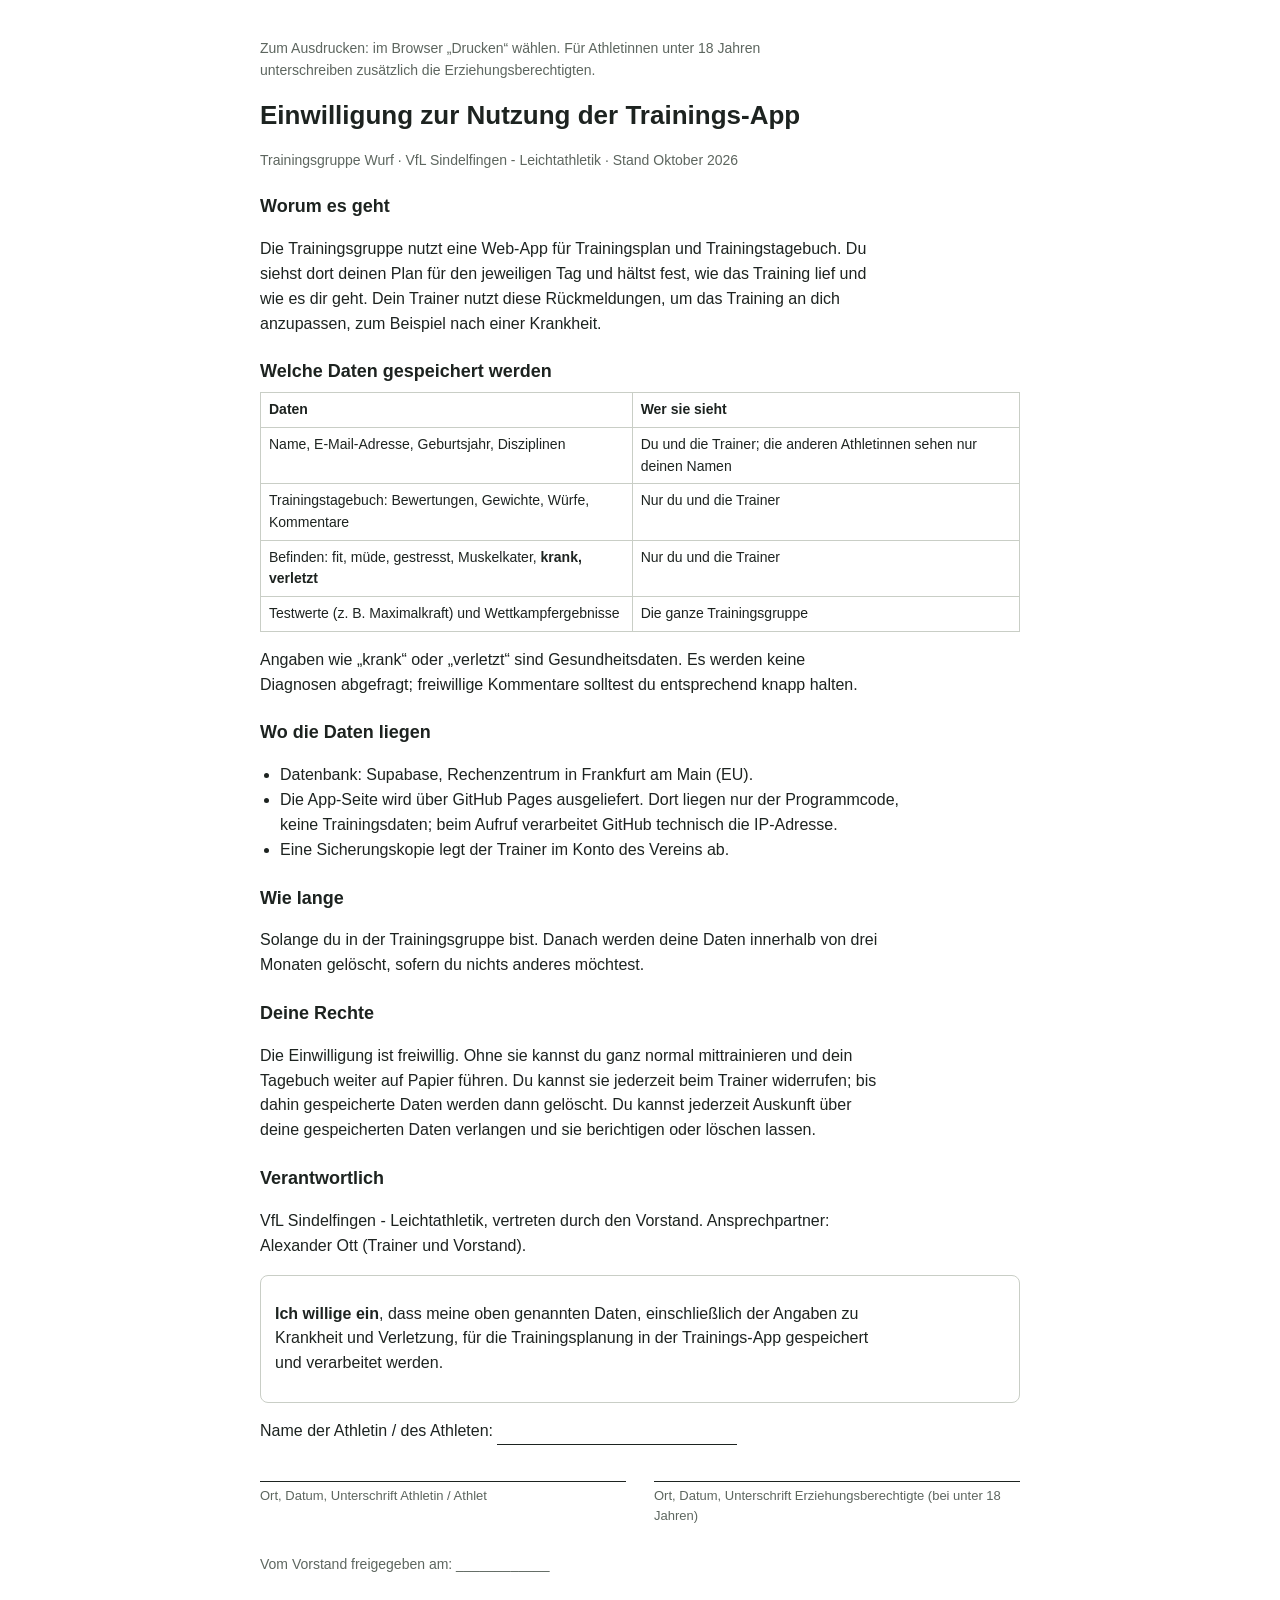
<file: docs/einwilligung.html>
<!doctype html>
<html lang="de">
<head>
<meta charset="utf-8">
<meta name="viewport" content="width=device-width, initial-scale=1">
<title>Einwilligung Trainings-App</title>
<style>
  :root{--ink:#1d2320;--muted:#5d665f;--line:#c9cec6}
  body{font:16px/1.55 "Source Sans 3","Segoe UI",Arial,sans-serif;color:var(--ink);background:#fff;max-width:760px;margin:0 auto;padding:24px 18px 60px}
  h1{font-size:26px;margin:0 0 4px} h2{font-size:18px;margin:22px 0 6px}
  p,li{max-width:70ch} ul{padding-left:20px}
  .muted{color:var(--muted);font-size:14px}
  table{border-collapse:collapse;width:100%;font-size:14px} th,td{border:1px solid var(--line);padding:6px 8px;text-align:left;vertical-align:top}
  .sign{display:grid;grid-template-columns:1fr 1fr;gap:28px;margin-top:36px}
  .sign div{border-top:1px solid var(--ink);padding-top:4px;font-size:13px;color:var(--muted)}
  .fill{display:inline-block;min-width:240px;border-bottom:1px solid var(--ink)}
  .box{border:1px solid var(--line);border-radius:8px;padding:10px 14px;margin:14px 0}
  @media print{.noprint{display:none} body{padding:0}}
</style>
</head>
<body>
<p class="noprint muted">Zum Ausdrucken: im Browser „Drucken“ wählen. Für Athletinnen unter 18 Jahren unterschreiben zusätzlich die Erziehungsberechtigten.</p>
<h1>Einwilligung zur Nutzung der Trainings-App</h1>
<p class="muted">Trainingsgruppe Wurf · VfL Sindelfingen - Leichtathletik · Stand Oktober 2026</p>

<h2>Worum es geht</h2>
<p>Die Trainingsgruppe nutzt eine Web-App für Trainingsplan und Trainingstagebuch. Du siehst dort deinen Plan für den jeweiligen Tag und hältst fest, wie das Training lief und wie es dir geht. Dein Trainer nutzt diese Rückmeldungen, um das Training an dich anzupassen, zum Beispiel nach einer Krankheit.</p>

<h2>Welche Daten gespeichert werden</h2>
<table>
  <tr><th>Daten</th><th>Wer sie sieht</th></tr>
  <tr><td>Name, E-Mail-Adresse, Geburtsjahr, Disziplinen</td><td>Du und die Trainer; die anderen Athletinnen sehen nur deinen Namen</td></tr>
  <tr><td>Trainingstagebuch: Bewertungen, Gewichte, Würfe, Kommentare</td><td>Nur du und die Trainer</td></tr>
  <tr><td>Befinden: fit, müde, gestresst, Muskelkater, <b>krank, verletzt</b></td><td>Nur du und die Trainer</td></tr>
  <tr><td>Testwerte (z. B. Maximalkraft) und Wettkampfergebnisse</td><td>Die ganze Trainingsgruppe</td></tr>
</table>
<p>Angaben wie „krank“ oder „verletzt“ sind Gesundheitsdaten. Es werden keine Diagnosen abgefragt; freiwillige Kommentare solltest du entsprechend knapp halten.</p>

<h2>Wo die Daten liegen</h2>
<ul>
  <li>Datenbank: Supabase, Rechenzentrum in Frankfurt am Main (EU).</li>
  <li>Die App-Seite wird über GitHub Pages ausgeliefert. Dort liegen nur der Programmcode, keine Trainingsdaten; beim Aufruf verarbeitet GitHub technisch die IP-Adresse.</li>
  <li>Eine Sicherungskopie legt der Trainer im Konto des Vereins ab.</li>
</ul>

<h2>Wie lange</h2>
<p>Solange du in der Trainingsgruppe bist. Danach werden deine Daten innerhalb von drei Monaten gelöscht, sofern du nichts anderes möchtest.</p>

<h2>Deine Rechte</h2>
<p>Die Einwilligung ist freiwillig. Ohne sie kannst du ganz normal mittrainieren und dein Tagebuch weiter auf Papier führen. Du kannst sie jederzeit beim Trainer widerrufen; bis dahin gespeicherte Daten werden dann gelöscht. Du kannst jederzeit Auskunft über deine gespeicherten Daten verlangen und sie berichtigen oder löschen lassen.</p>

<h2>Verantwortlich</h2>
<p>VfL Sindelfingen - Leichtathletik, vertreten durch den Vorstand. Ansprechpartner: Alexander Ott (Trainer und Vorstand).</p>

<div class="box">
  <p><b>Ich willige ein</b>, dass meine oben genannten Daten, einschließlich der Angaben zu Krankheit und Verletzung, für die Trainingsplanung in der Trainings-App gespeichert und verarbeitet werden.</p>
</div>
<p>Name der Athletin / des Athleten: <span class="fill">&nbsp;</span></p>
<div class="sign">
  <div>Ort, Datum, Unterschrift Athletin / Athlet</div>
  <div>Ort, Datum, Unterschrift Erziehungsberechtigte (bei unter 18 Jahren)</div>
</div>
<p class="muted" style="margin-top:28px">Vom Vorstand freigegeben am: ____________</p>
</body>
</html>
</file>
